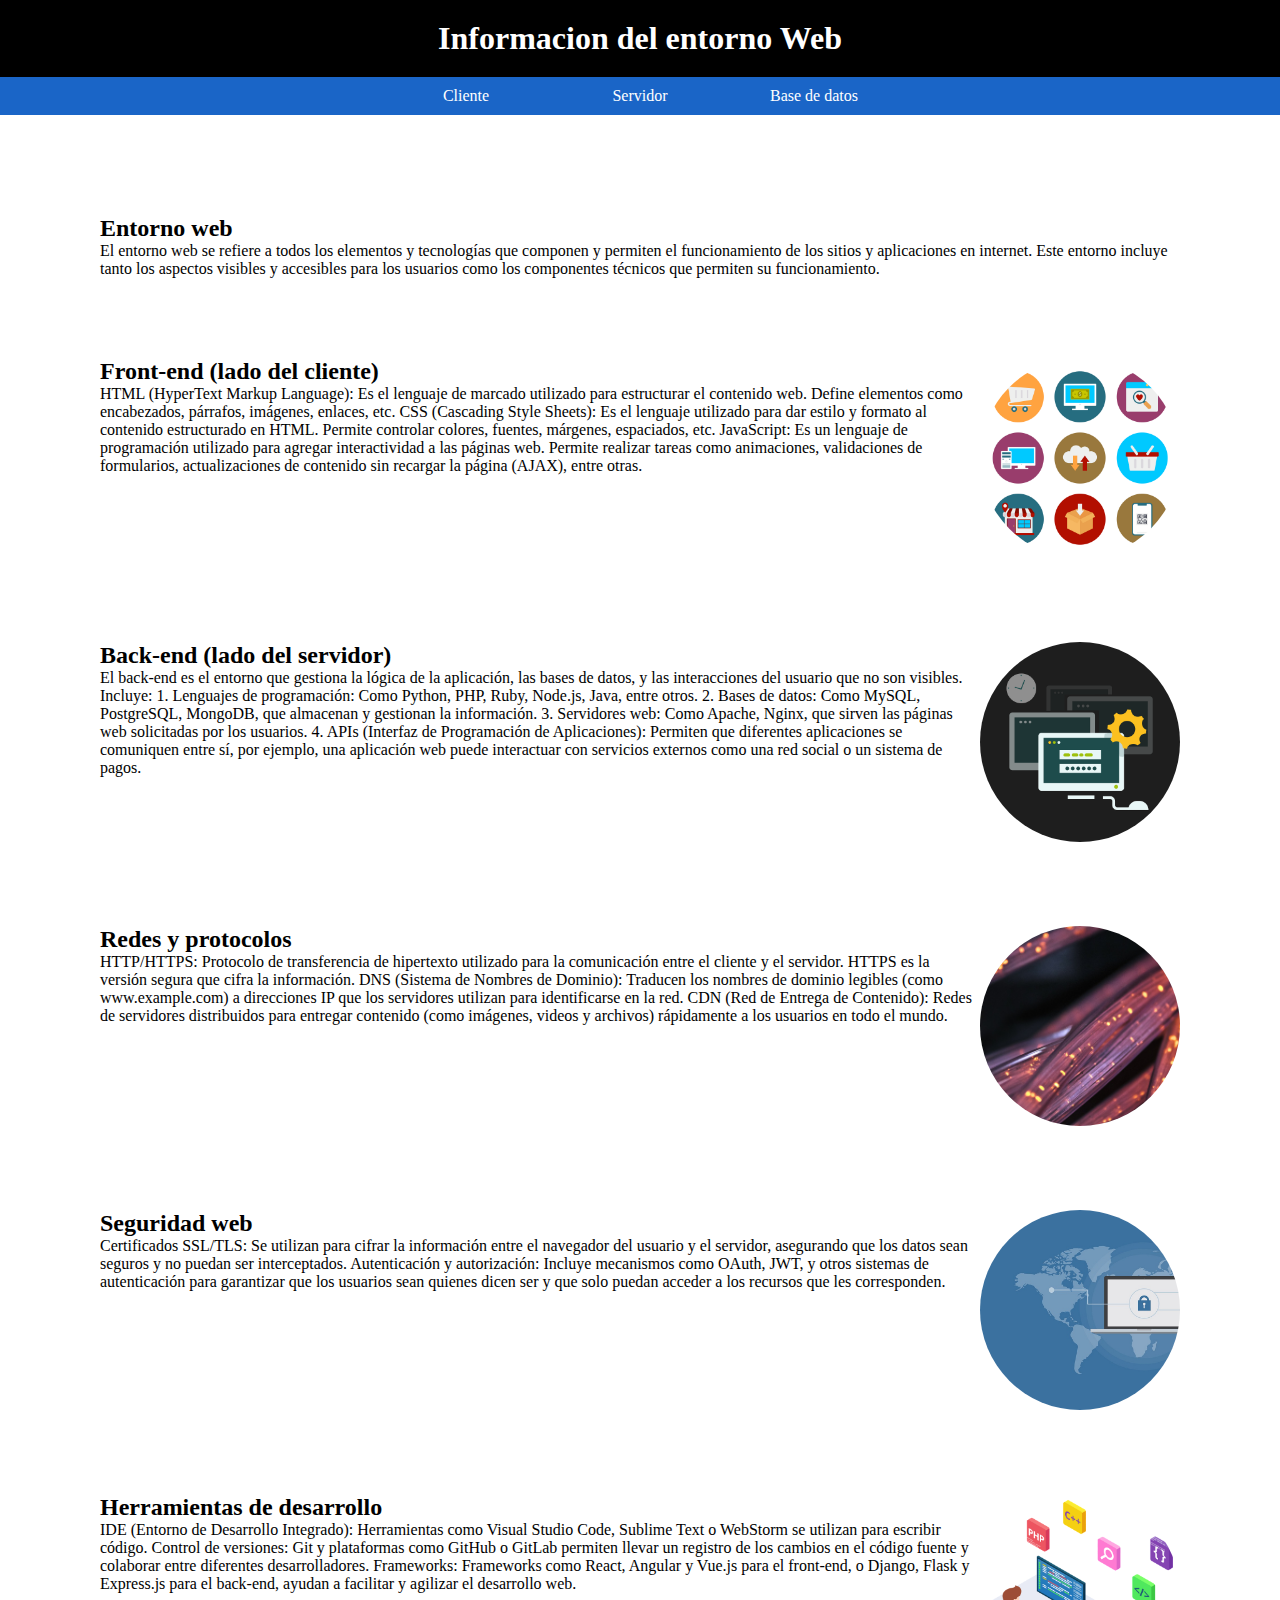
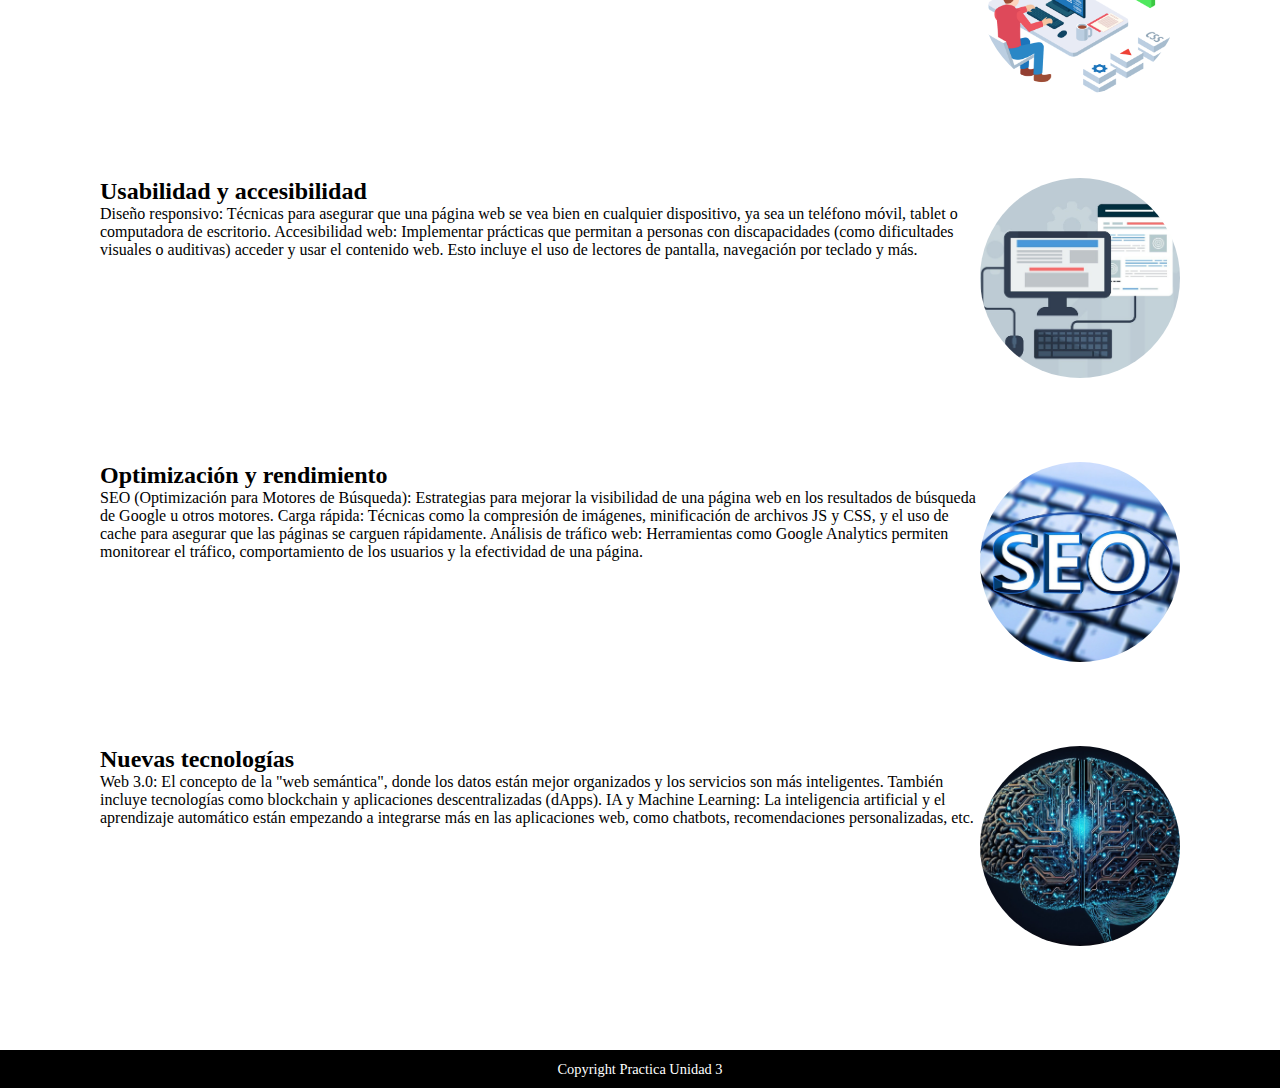
<file: index.html>
<!DOCTYPE html>
<html>
<head>
	<title>Unidad 3</title>
	<link rel="stylesheet" type="text/css" href="estilos.css">
</head>
<body>
	<h1>Informacion del entorno Web</h1>
	<nav>
		<ul>
			<li><a href="cliente.html">Cliente</a></li>
			<li><a href="servidor.html">Servidor</a></li>
			<li><a href="bd.html">Base de datos</a></li>
		</ul>
	</nav>
	<div class="contenido">
		<div class="articulo">
			<div class="secciones">
				<div>
					<h2>Entorno web</h2>
					<p>El entorno web se refiere a todos los elementos y tecnologías que componen y
					permiten el funcionamiento de los sitios y aplicaciones en internet. Este entorno
					incluye tanto los aspectos visibles y accesibles para los usuarios como los
					componentes técnicos que permiten su funcionamiento.</p>
				</div>
			</div>
			<div class="secciones">
				<div>
					<h2>Front-end (lado del cliente)</h2>
					<p>HTML (HyperText Markup Language): Es el lenguaje de marcado utilizado
					para estructurar el contenido web. Define elementos como encabezados, 
					párrafos, imágenes, enlaces, etc.
					CSS (Cascading Style Sheets): Es el lenguaje utilizado para dar estilo y
					formato al contenido estructurado en HTML. Permite controlar colores,
					fuentes, márgenes, espaciados, etc.
					JavaScript: Es un lenguaje de programación utilizado para agregar
					interactividad a las páginas web. Permite realizar tareas como animaciones,
					validaciones de formularios, actualizaciones de contenido sin recargar la
					página (AJAX), entre otras.</p>
				</div>
				<div><img src="img/frontend.png"></div>
			</div>
			<div class="secciones">
				<div>
					<h2>Back-end (lado del servidor)</h2>
					<p>El back-end es el entorno que gestiona la lógica de la aplicación, las bases de
					datos, y las interacciones del usuario que no son visibles. Incluye:
					1. Lenguajes de programación: Como Python, PHP, Ruby, Node.js, Java, entre 
					   otros.
					2. Bases de datos: Como MySQL, PostgreSQL, MongoDB, que almacenan y
					   gestionan la información.
					3. Servidores web: Como Apache, Nginx, que sirven las páginas web solicitadas
 					   por los usuarios.
					4. APIs (Interfaz de Programación de Aplicaciones): Permiten que diferentes
					   aplicaciones se comuniquen entre sí, por ejemplo, una aplicación web puede
					   interactuar con servicios externos como una red social o un sistema de pagos.</p>
				</div>
				<div><img src="img/backend.png"></div>
			</div>
			<div class="secciones">
				<div>
					<h2>Redes y protocolos</h2>
					<p>HTTP/HTTPS: Protocolo de transferencia de hipertexto utilizado para la
					comunicación entre el cliente y el servidor. HTTPS es la versión segura que
					cifra la información.
					DNS (Sistema de Nombres de Dominio): Traducen los nombres de dominio
					legibles (como www.example.com) a direcciones IP que los servidores utilizan
					para identificarse en la red.
					CDN (Red de Entrega de Contenido): Redes de servidores distribuidos para
					entregar contenido (como imágenes, videos y archivos) rápidamente a los
					usuarios en todo el mundo.</p>
				</div>
				<div><img src="img/redes.jpg"></div>
			</div>
			<div class="secciones">
				<div>
					<h2>Seguridad web</h2>
					<p>Certificados SSL/TLS: Se utilizan para cifrar la información entre el navegador
					del usuario y el servidor, asegurando que los datos sean seguros y no puedan
					ser interceptados.
					Autenticación y autorización: Incluye mecanismos como OAuth, JWT, y otros
					sistemas de autenticación para garantizar que los usuarios sean quienes dicen
					ser y que solo puedan acceder a los recursos que les corresponden.</p>
				</div>
				<div><img src="img/seguridad.jpg"></div>
			</div>
			<div class="secciones">
				<div>
					<h2>Herramientas de desarrollo</h2>
					<p>IDE (Entorno de Desarrollo Integrado): Herramientas como Visual Studio
					Code, Sublime Text o WebStorm se utilizan para escribir código.
					Control de versiones: Git y plataformas como GitHub o GitLab permiten llevar
					un registro de los cambios en el código fuente y colaborar entre diferentes
					desarrolladores.
					Frameworks: Frameworks como React, Angular y Vue.js para el front-end, o
					Django, Flask y Express.js para el back-end, ayudan a facilitar y agilizar el
					desarrollo web.</p>
				</div>
				<div><img src="img/herramientas.png"></div>
			</div>
			<div class="secciones">
				<div>
					<h2>Usabilidad y accesibilidad</h2>
					<p>Diseño responsivo: Técnicas para asegurar que una página web se vea bien
					en cualquier dispositivo, ya sea un teléfono móvil, tablet o computadora
					de escritorio.
					Accesibilidad web: Implementar prácticas que permitan a personas con
					discapacidades (como dificultades visuales o auditivas) acceder y usar el
					contenido web. Esto incluye el uso de lectores de pantalla, navegación por
					teclado y más.</p>
				</div>
				<div><img src="img/usabilidad.jpg"></div>
			</div>
			<div class="secciones">
				<div>
					<h2>Optimización y rendimiento</h2>
					<p>SEO (Optimización para Motores de Búsqueda): Estrategias para mejorar la
					visibilidad de una página web en los resultados de búsqueda de Google u
					otros motores.
					Carga rápida: Técnicas como la compresión de imágenes, minificación de
					archivos JS y CSS, y el uso de cache para asegurar que las páginas se carguen
					rápidamente.
					Análisis de tráfico web: Herramientas como Google Analytics permiten
					monitorear el tráfico, comportamiento de los usuarios y la efectividad de una
					página.</p>
				</div>
				<div><img src="img/optimizacion.jpg"></div>
			</div>
			<div class="secciones">
				<div>
					<h2>Nuevas tecnologías</h2>
					<p>Web 3.0: El concepto de la "web semántica", donde los datos están mejor
					organizados y los servicios son más inteligentes. También incluye tecnologías
					como blockchain y aplicaciones descentralizadas (dApps).
					IA y Machine Learning: La inteligencia artificial y el aprendizaje automático
					están empezando a integrarse más en las aplicaciones web, como chatbots,
					recomendaciones personalizadas, etc.</p>
				</div>
				<div><img src="img/tecnologia.jpg"></div>
			</div>
		</div>
	</div>
	
	<footer>
		<div class="copy">
			Copyright Practica Unidad 3 
		</div>
	</footer>

</body>
</html>
</file>
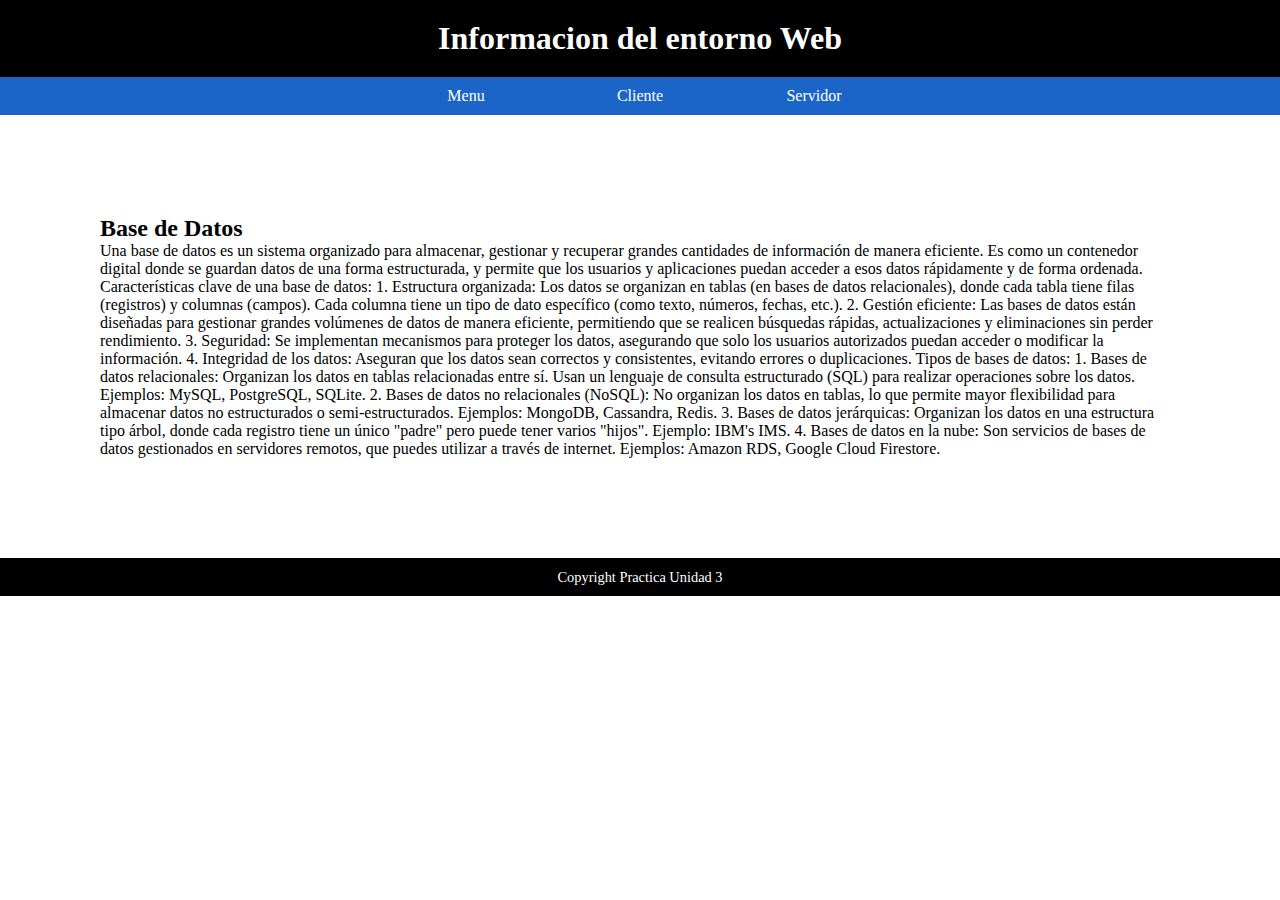
<file: bd.html>
<!DOCTYPE html>
<html>
<head>
	<title>Unidad 3</title>
	<link rel="stylesheet" type="text/css" href="estilos.css">
</head>
<body>
	<h1>Informacion del entorno Web</h1>
	<nav>
		<ul>
			<li><a href="index.html">Menu</a></li>
			<li><a href="cliente.html">Cliente</a></li>
			<li><a href="servidor.html">Servidor</a></li>
		</ul>
	</nav>
	<div class="contenido">
		<div class="articulo">
			<div class="secciones">
				<div>
					<h2>Base de Datos</h2>
					<p>Una base de datos es un sistema organizado para almacenar, gestionar y
					recuperar grandes cantidades de información de manera eficiente. Es como un
					contenedor digital donde se guardan datos de una forma estructurada, y permite
					que los usuarios y aplicaciones puedan acceder a esos datos rápidamente y de
					forma ordenada.
					
					Características clave de una base de datos:
					1. Estructura organizada: Los datos se organizan en tablas (en bases de datos
					   relacionales), donde cada tabla tiene filas (registros) y columnas (campos).
					   Cada columna tiene un tipo de dato específico (como texto, números, fechas,
					   etc.).
					2. Gestión eficiente: Las bases de datos están diseñadas para gestionar grandes
					   volúmenes de datos de manera eficiente, permitiendo que se realicen
					   búsquedas rápidas, actualizaciones y eliminaciones sin perder rendimiento.
					3. Seguridad: Se implementan mecanismos para proteger los datos, asegurando
					   que solo los usuarios autorizados puedan acceder o modificar la información.
					4. Integridad de los datos: Aseguran que los datos sean correctos y
					   consistentes, evitando errores o duplicaciones.
					
					Tipos de bases de datos:
					1. Bases de datos relacionales: Organizan los datos en tablas relacionadas entre
					   sí. Usan un lenguaje de consulta estructurado (SQL) para realizar operaciones
					   sobre los datos. Ejemplos: MySQL, PostgreSQL, SQLite.
					2. Bases de datos no relacionales (NoSQL): No organizan los datos en tablas,
					   lo que permite mayor flexibilidad para almacenar datos no estructurados o
					   semi-estructurados. Ejemplos: MongoDB, Cassandra, Redis.
					3. Bases de datos jerárquicas: Organizan los datos en una estructura tipo árbol,
					   donde cada registro tiene un único "padre" pero puede tener varios "hijos".
					   Ejemplo: IBM's IMS.
					4. Bases de datos en la nube: Son servicios de bases de datos gestionados en
					   servidores remotos, que puedes utilizar a través de internet. Ejemplos:
					   Amazon RDS, Google Cloud Firestore.</p>
				</div>
			</div>
		</div>
	</div>
	
	<footer>
		<div class="copy">
			Copyright Practica Unidad 3 
		</div>
	</footer>

</body>
</html>
</file>
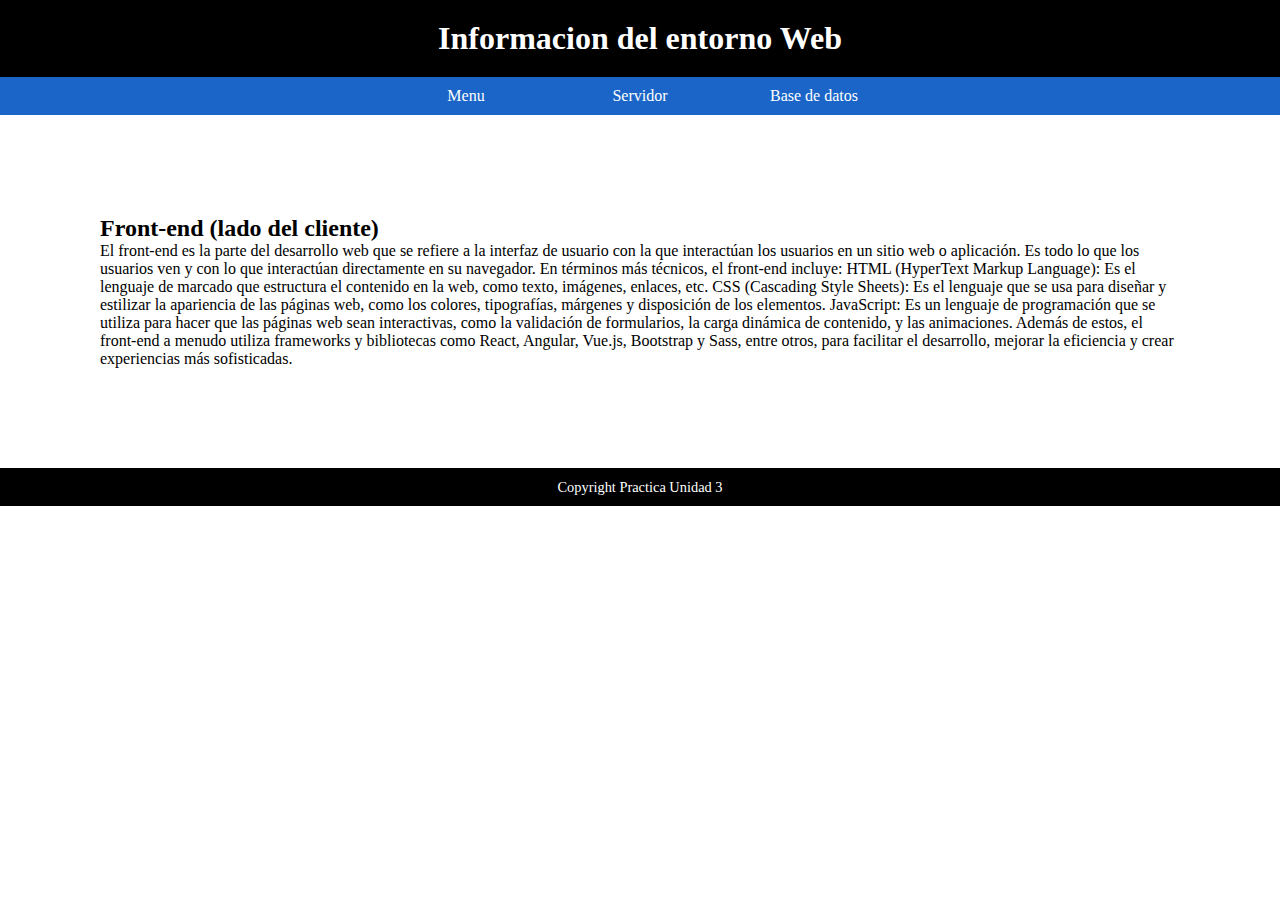
<file: cliente.html>
<!DOCTYPE html>
<html>
<head>
	<title>Unidad 3</title>
	<link rel="stylesheet" type="text/css" href="estilos.css">
</head>
<body>
	<h1>Informacion del entorno Web</h1>
	<nav>
		<ul>
			<li><a href="index.html">Menu</a></li>
			<li><a href="servidor.html">Servidor</a></li>
			<li><a href="bd.html">Base de datos</a></li>
		</ul>
	</nav>
	<div class="contenido">
		<div class="articulo">
			<div class="secciones">
				<div>
					<h2>Front-end (lado del cliente)</h2>
					<p>El front-end es la parte del desarrollo web que se refiere a la interfaz de usuario
					con la que interactúan los usuarios en un sitio web o aplicación. Es todo lo que los
					usuarios ven y con lo que interactúan directamente en su navegador.

					En términos más técnicos, el front-end incluye:

					HTML (HyperText Markup Language): Es el lenguaje de marcado que
					estructura el contenido en la web, como texto, imágenes, enlaces, etc.

					CSS (Cascading Style Sheets): Es el lenguaje que se usa para diseñar y estilizar
					la apariencia de las páginas web, como los colores, tipografías, márgenes y
					disposición de los elementos.

					JavaScript: Es un lenguaje de programación que se utiliza para hacer que las
					páginas web sean interactivas, como la validación de formularios, la carga
					dinámica de contenido, y las animaciones.

					Además de estos, el front-end a menudo utiliza frameworks y bibliotecas como
					React, Angular, Vue.js, Bootstrap y Sass, entre otros, para facilitar el desarrollo,
					mejorar la eficiencia y crear experiencias más sofisticadas.</p>
				</div>
			</div>
		</div>
	</div>
	
	<footer>
		<div class="copy">
			Copyright Practica Unidad 3 
		</div>
	</footer>

</body>
</html>
</file>
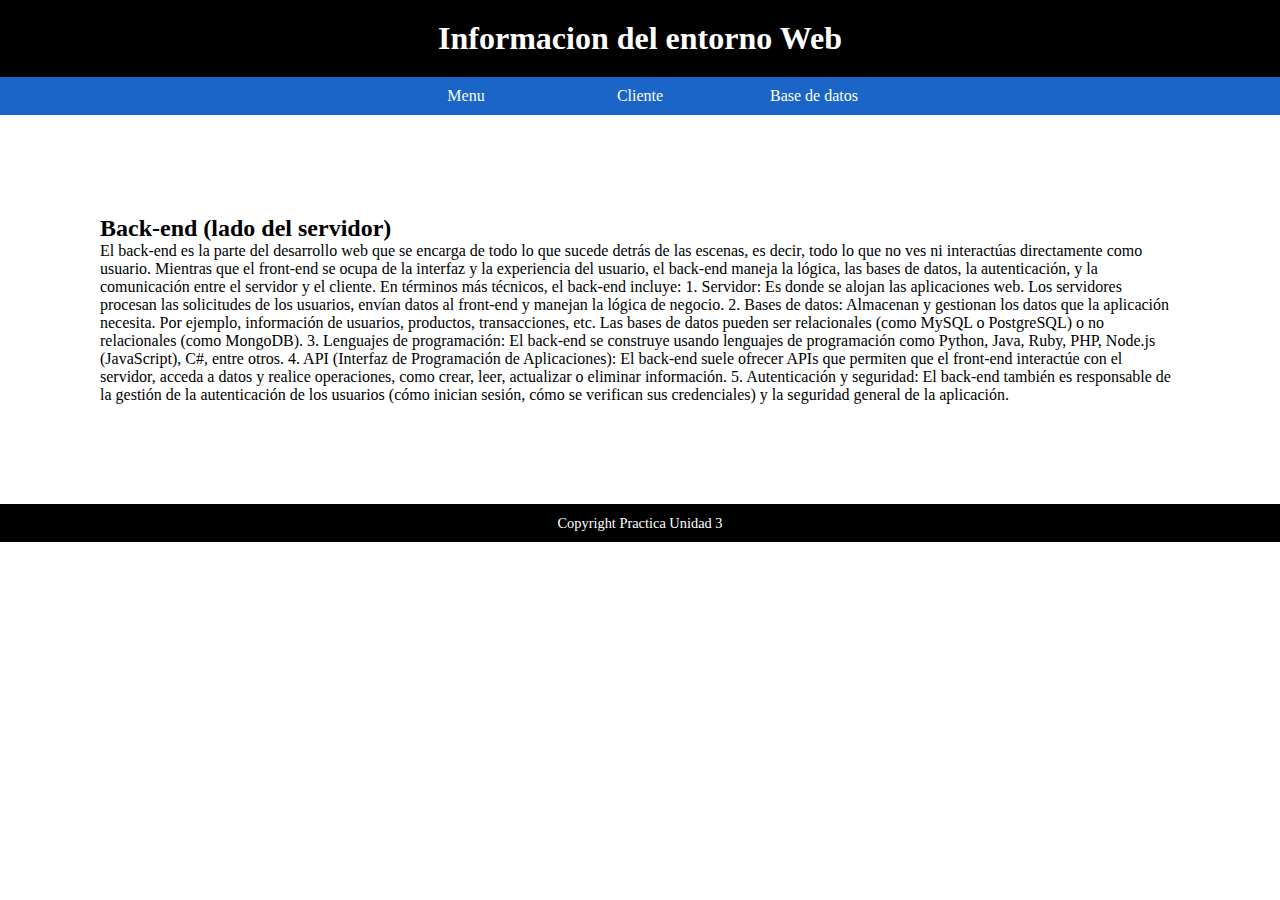
<file: servidor.html>
<!DOCTYPE html>
<html>
<head>
	<title>Unidad 3</title>
	<link rel="stylesheet" type="text/css" href="estilos.css">
</head>
<body>
	<h1>Informacion del entorno Web</h1>
	<nav>
		<ul>
			<li><a href="index.html">Menu</a></li>
			<li><a href="cliente.html">Cliente</a></li>
			<li><a href="bd.html">Base de datos</a></li>
		</ul>
	</nav>
	<div class="contenido">
		<div class="articulo">
			<div class="secciones">
				<div>
					<h2>Back-end (lado del servidor)</h2>
					<p>El back-end es la parte del desarrollo web que se encarga de todo lo que sucede
					detrás de las escenas, es decir, todo lo que no ves ni interactúas directamente
					como usuario. Mientras que el front-end se ocupa de la interfaz y la experiencia
					del usuario, el back-end maneja la lógica, las bases de datos, la autenticación, y la
					comunicación entre el servidor y el cliente.
					
					En términos más técnicos, el back-end incluye:
					1. Servidor: Es donde se alojan las aplicaciones web. Los servidores procesan las
					   solicitudes de los usuarios, envían datos al front-end y manejan la lógica de
					   negocio.
					2. Bases de datos: Almacenan y gestionan los datos que la aplicación necesita.
					   Por ejemplo, información de usuarios, productos, transacciones, etc. Las bases
					   de datos pueden ser relacionales (como MySQL o PostgreSQL) o no
					   relacionales (como MongoDB).
					3. Lenguajes de programación: El back-end se construye usando lenguajes de
					   programación como Python, Java, Ruby, PHP, Node.js (JavaScript), C#, entre
					   otros.
					4. API (Interfaz de Programación de Aplicaciones): El back-end suele ofrecer
					   APIs que permiten que el front-end interactúe con el servidor, acceda a datos
					   y realice operaciones, como crear, leer, actualizar o eliminar información.
					5. Autenticación y seguridad: El back-end también es responsable de la gestión
					   de la autenticación de los usuarios (cómo inician sesión, cómo se verifican sus
					   credenciales) y la seguridad general de la aplicación.</p>
				</div>
			</div>
		</div>
	</div>
	
	<footer>
		<div class="copy">
			Copyright Practica Unidad 3 
		</div>
	</footer>

</body>
</html>
</file>
<file: estilos.css>
*{
	padding: 0;
	margin: 0;
}
h1{
	text-align: center;
	background-color: black;
	color: white;
	padding: 20px;
}
nav ul{
	background-color:  #1a65c7;
	width: 100%;
	list-style-type: none;
	text-align: center;
}
nav li{
	display: inline-flex;
}
nav a{
	text-decoration: none;
	color: white;
	padding: 10px;
	width: 150px;
}
nav li:hover {
	background-color: #060b69;
}

img {
	width: 200px;
	height: 200px;
	border-radius: 50%;
	object-fit: cover;
}
.contenido{
	display: flex;
	margin: 60px;
}
.articulos{
	width: 80%;
	border-right: 3px;
}
.secciones{
	display: flex;
	aling-items: center;
	padding: 40px;
}

.copy{
	text-align: center;
	font-size: .9rem;
	line-height: 1.4rem;
	background-color: black;
	padding: .5rem;
	color: white;
}
</file>
